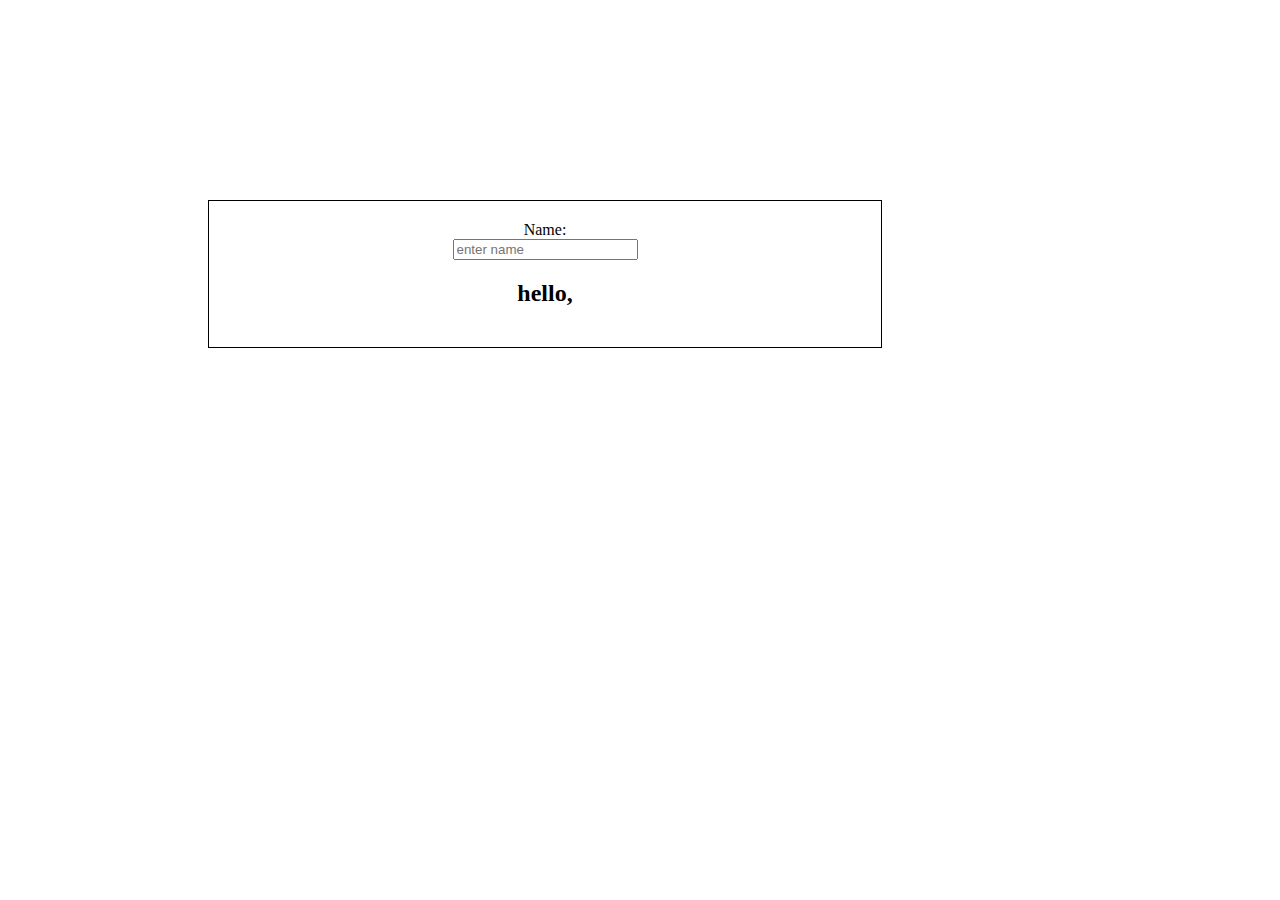
<file: Angular/index.html>
<!DOCTYPE html>
<html lang="en" ng-app>
<head>
    <meta charset="UTF-8">
    <meta name="viewport" content="width=device-width, initial-scale=1.0">
    <title>angular basic program </title>
    <script src="ang.js"></script>

</head>

<body style="text-align: center;">
    <div    style="border:1px solid black;width: 50%;text-align: center;margin: 200px 200px;padding: 20px;transform: center;">

        <label for="">Name:</label><br>
        <input type="text" ng-model="name" placeholder="enter name">
        <br>
        <h2>hello,{{name}}</h2>




    </div>


    
</body>
</html>
</file>
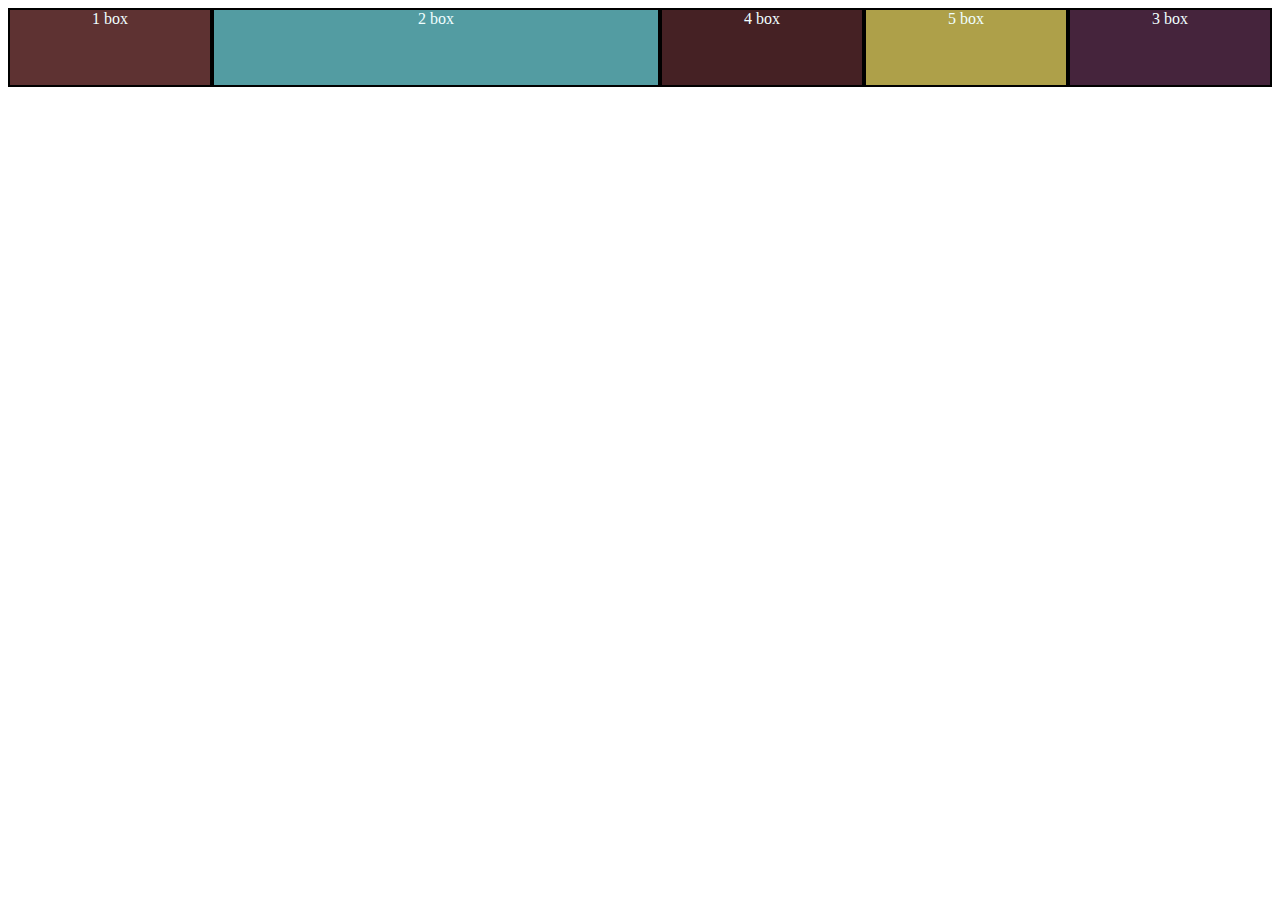
<file: HTML/index.html>
<!DOCTYPE html>
<html lang="en">
<head>
    <meta charset="UTF-8">
    <meta name="viewport" content="width=device-width, initial-scale=1.0">
    <title>flex</title>
    <style>
        .flex-container{
            display:flex;
            flex-wrap:wrap;
            align-content: stretch;

        }
        .flex-item{

    width:200px;
    height:75px;
    background-color: aqua;
    border: 2px solid black;
    text-align: center;
    color:azure;
    
        }
        #flex-item-1{
            background-color: rgb(94, 50, 50);
        }

         #flex-item-2{
            
            flex-grow: 3;
            background-color: rgb(83, 156, 162);
        }
         #flex-item-3{
        flex-shrink: 2;
            background-color: rgb(69, 36, 60);
            order:4;
        }
         #flex-item-4{
            background-color: rgb(69, 33, 36);
           
          
        }
         #flex-item-5{
          
            background-color: rgb(174, 160, 73);
        }
    </style>
</head>
<body>
    
    <div class="flex-container">
        <div class="flex-item" id="flex-item-1">1 box</div>
        <div class="flex-item" id="flex-item-2">2 box</div>
        <div class="flex-item" id="flex-item-3">3 box</div>
        <div class="flex-item" id="flex-item-4">4 box</div>
        <div class="flex-item" id="flex-item-5">5 box</div>
                        

    </div>
</body>
</html>
</file>
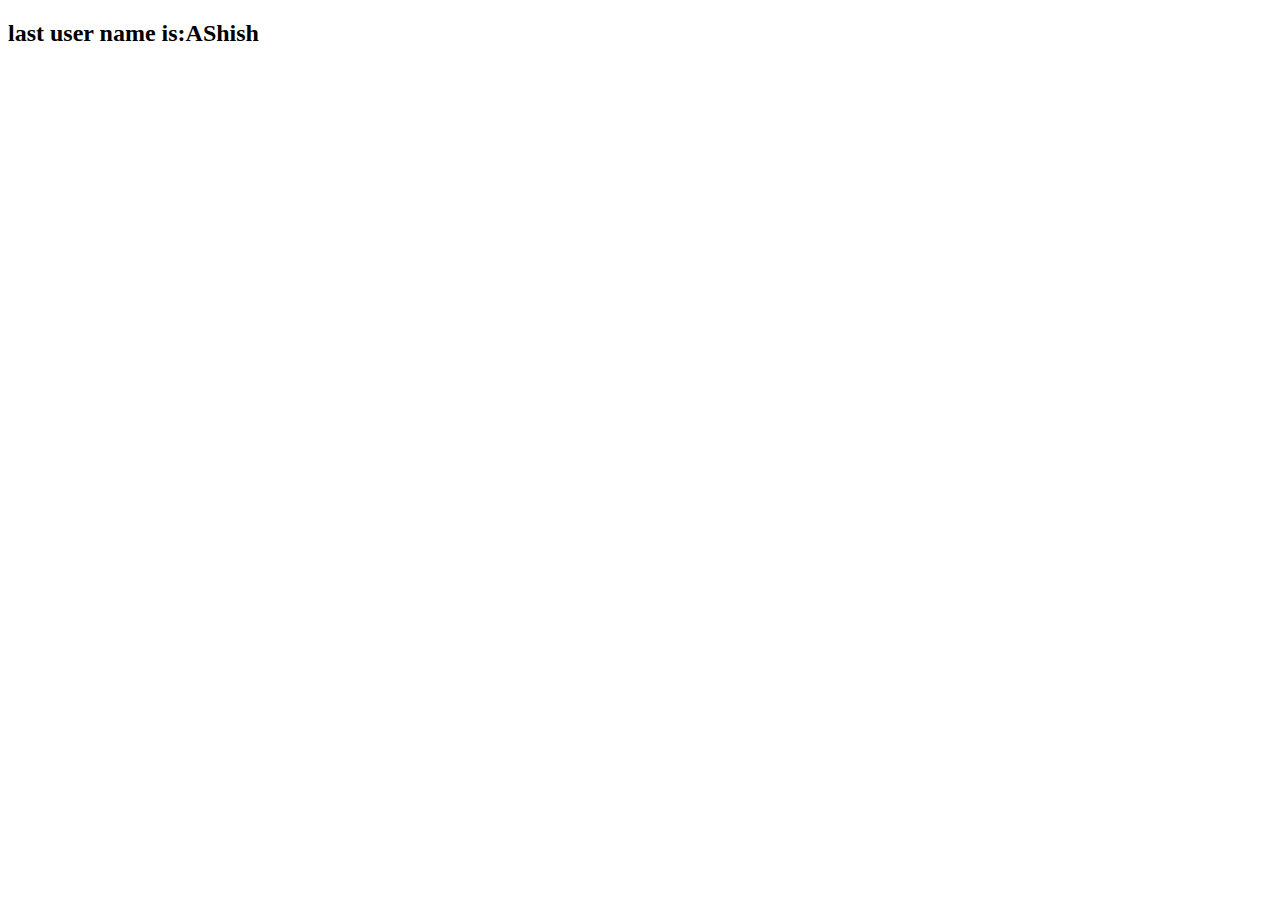
<file: Angular/controller.html>
<!DOCTYPE html>
<html lang="en" ng-app="my">
<head>
    <meta charset="UTF-8">
    <meta name="viewport" content="width=device-width, initial-scale=1.0">
    <title>controller in angularjs</title>
    <script src="ang.js"></script>
</head>
<body ng-controller="mycontroller">

    <div>
        <h2>last user name is:{{lastuser}}</h2>
    </div>

    <script>
var app=angular.module('my',[]);
app.controller('mycontroller' ,function($scope){
    $scope.lastuser="AShish";
})


    </script>


    
</body>
</html>
</file>
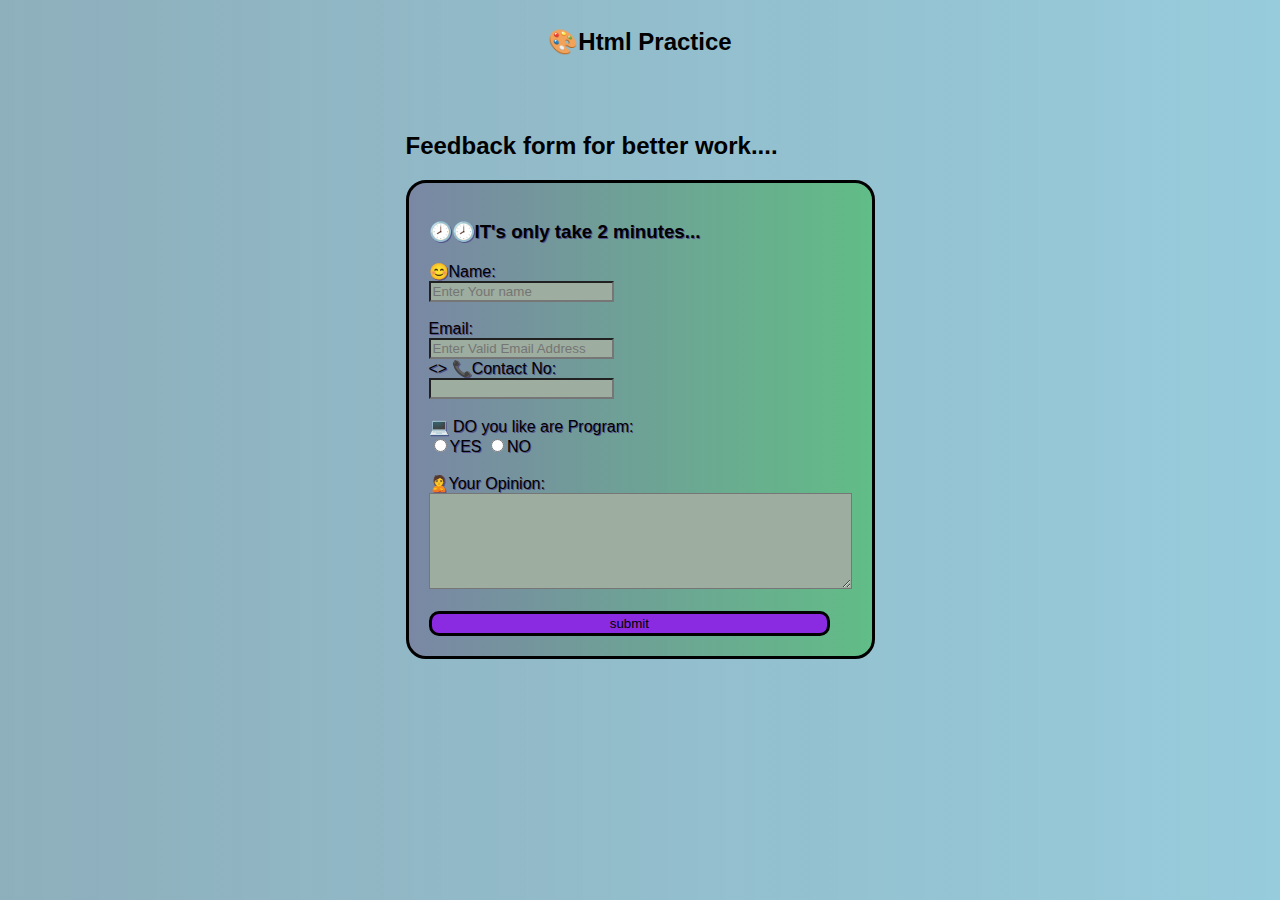
<file: HTML/form.html>
<!DOCTYPE html>
<html lang="en">
<head>
    <meta charset="UTF-8">
    <meta name="viewport" content="width=device-width, initial-scale=1.0">
    <title>feedback form</title>
    <link rel="stylesheet" href="../CSS/form.css">
</head>
<body class="outer">
    <div class="out" >
        <h2 style="text-align: center;">🎨Html Practice</h2>
        <br>
        <br>
        
        <h2>Feedback form for better work....</h2>

        <div class="inner">
            <form action="" method="post">
                <h3>🕗🕗IT's only take 2 minutes...</h3>
                
                <label for="name">😊Name:</label><br>
                <input type="text" name="name" placeholder="Enter Your name" required ><br><br>
                <label for="">Email:</label><br>
                <input type="Email" name="email" placeholder="Enter Valid Email Address" required><br><>
                <label for="nuber">📞Contact No:</label><br>
                <input type="number" name="number" ><br><br>
                <label for="radio">💻 DO you like are Program:</label>
                <br>
                <input type="radio" name="radio" value="yes">YES
                <input type="radio" name="radio"  value="NO">NO<br><br>
            <label for="tx"> 🙎Your Opinion:</label><br>
                <textarea name="tx" id="" rows="6" cols="50" border="4" placeholder="What's in your mind">


                </textarea><br><br>

                <input type="submit" value="submit">


                




            </form>

    

        </div>






    </div>
    
</body>
</html>
</file>
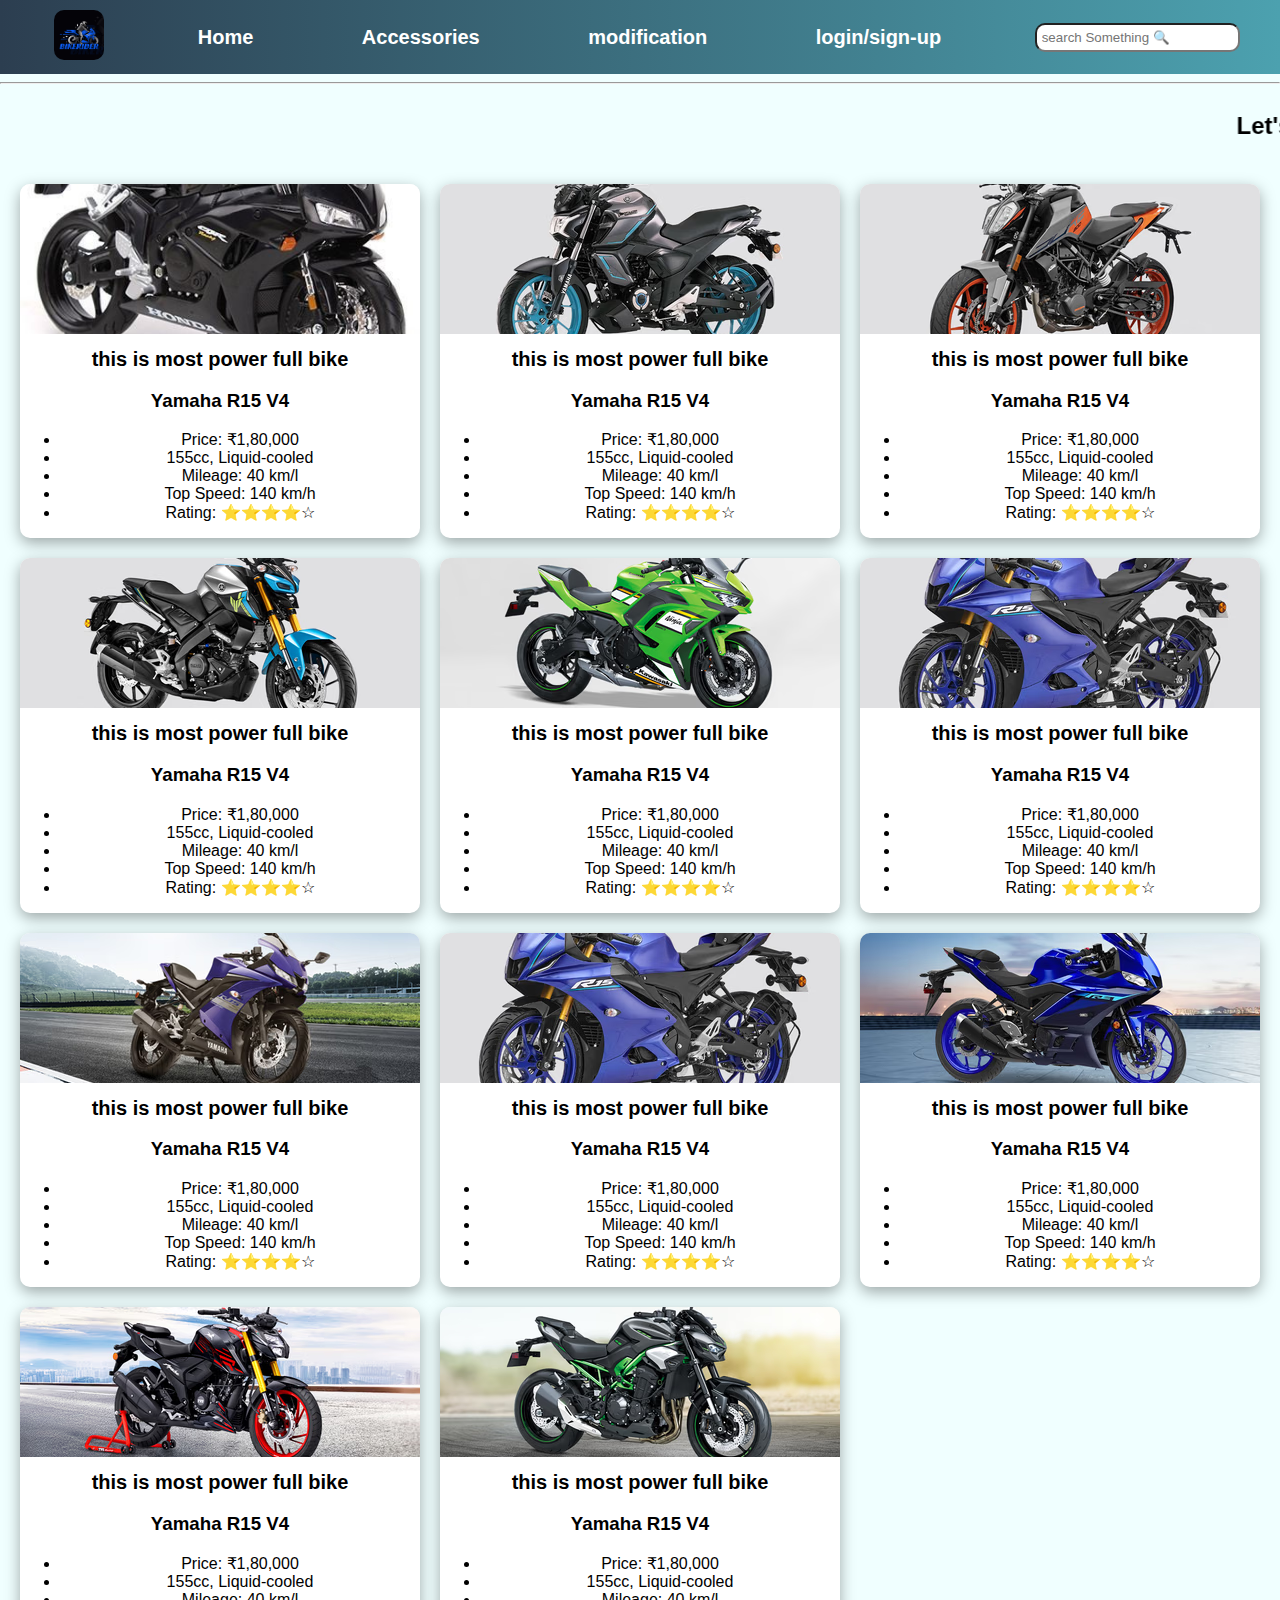
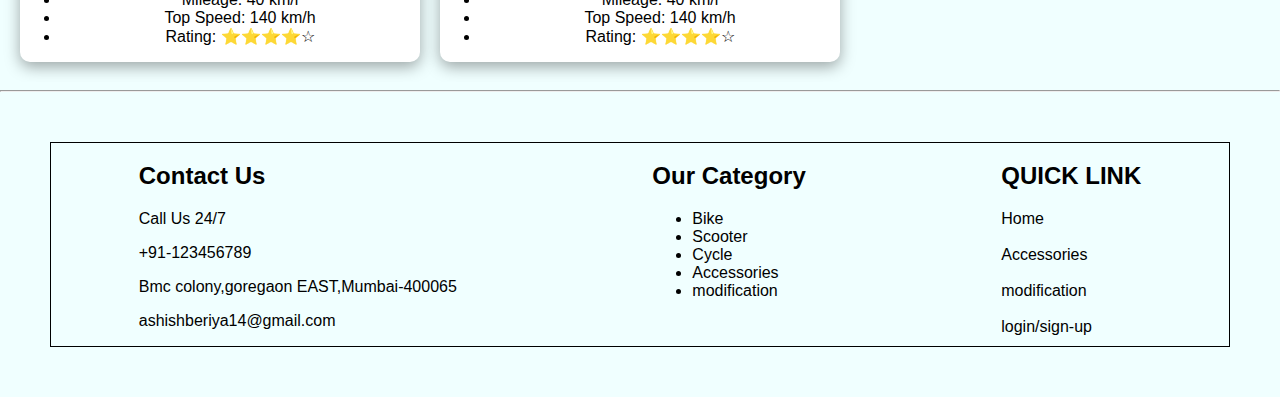
<file: HTML/gallery.html>
<!DOCTYPE html>
<html lang="en">
<head>
    <meta charset="UTF-8">
    <meta name="viewport" content="width=device-width, initial-scale=1.0">
    <title>Bike gallery</title>
    <link rel="stylesheet" href="../CSS/gallery.css">
</head>
<body>
    <nav>
        <div class="logo"><img src="../image/8293461.jpg" alt=""></div>
    <a href="gallery.html">Home</a>
    <a href="acc.html">Accessories</a>
    <a href="mod.html">modification</a>
    <a href="login.html">login/sign-up</a>
    <div class="search">
    <input type="text" placeholder="search Something 🔍" />
    </div></nav>
    <hr>
    <div class="marquee">
        <marquee behavior="scroll" direction="left"><h2>Let's work on our Passion 🏍️🏍️   Let's modify our Bike's⚙️</h2></marquee>
    </div>

    <section>
        <div class="bikes">
           
                <div class="card">
                    <img src="../image/for bike/1.jpg" alt="bike image">
                     <h2>this is most power full bike</h2>
                    <p><h3>Yamaha R15 V4</h3>
                        <ul><li>Price: ₹1,80,000</li>
                        <li>155cc, Liquid-cooled</li>
                        <li>Mileage: 40 km/l</li>
                        <li>Top Speed: 140 km/h</li>
                        <li>Rating: ⭐⭐⭐⭐☆</li></ul>
                    </p>
                   

                </div>
                <div class="card">
                    <img src="../image/for bike/fz-s fi.avif" alt="fz-s bike">
                     <h2>this is most power full bike</h2>
                    <p><h3>Yamaha R15 V4</h3>
                        <ul><li>Price: ₹1,80,000</li>
                        <li>155cc, Liquid-cooled</li>
                        <li>Mileage: 40 km/l</li>
                        <li>Top Speed: 140 km/h</li>
                        <li>Rating: ⭐⭐⭐⭐☆</li></ul>
                    </p>
                </div>
                <div class="card">
                    <img src="../image/for bike/ktm200 duke.avif" alt="KTM">
                     <h2>this is most power full bike</h2>
                    <p><h3>Yamaha R15 V4</h3>
                        <ul><li>Price: ₹1,80,000</li>
                        <li>155cc, Liquid-cooled</li>
                        <li>Mileage: 40 km/l</li>
                        <li>Top Speed: 140 km/h</li>
                        <li>Rating: ⭐⭐⭐⭐☆</li></ul>
                    </p>

                </div>
                <div class="card">
                <img src="../image/for bike/mt15 2.0.avif" alt="YAMAHA">
                 <h2>this is most power full bike</h2>
                    <p><h3>Yamaha R15 V4</h3>
                        <ul><li>Price: ₹1,80,000</li>
                        <li>155cc, Liquid-cooled</li>
                        <li>Mileage: 40 km/l</li>
                        <li>Top Speed: 140 km/h</li>
                        <li>Rating: ⭐⭐⭐⭐☆</li></ul>
                    </p>
                </div>
                <div class="card"><img src="../image/for bike/ninza 650.avif" alt="">
                 <h2>this is most power full bike</h2>
                    <p><h3>Yamaha R15 V4</h3>
                        <ul><li>Price: ₹1,80,000</li>
                        <li>155cc, Liquid-cooled</li>
                        <li>Mileage: 40 km/l</li>
                        <li>Top Speed: 140 km/h</li>
                        <li>Rating: ⭐⭐⭐⭐☆</li></ul>
                    </p></div>
                <div class="card"><img src="../image/for bike/r15 v4.avif" alt="">
                 <h2>this is most power full bike</h2>
                    <p><h3>Yamaha R15 V4</h3>
                        <ul><li>Price: ₹1,80,000</li>
                        <li>155cc, Liquid-cooled</li>
                        <li>Mileage: 40 km/l</li>
                        <li>Top Speed: 140 km/h</li>
                        <li>Rating: ⭐⭐⭐⭐☆</li></ul>
                    </p></div>
                <div class="card"><img src="../image/for bike/r15-s.avif" alt="">
                 <h2>this is most power full bike</h2>
                    <p><h3>Yamaha R15 V4</h3>
                        <ul><li>Price: ₹1,80,000</li>
                        <li>155cc, Liquid-cooled</li>
                        <li>Mileage: 40 km/l</li>
                        <li>Top Speed: 140 km/h</li>
                        <li>Rating: ⭐⭐⭐⭐☆</li></ul>
                    </p></div>
                <div class="card"><img src="../image/for bike/r15 v4.avif" alt="">
                 <h2>this is most power full bike</h2>
                    <p><h3>Yamaha R15 V4</h3>
                        <ul><li>Price: ₹1,80,000</li>
                        <li>155cc, Liquid-cooled</li>
                        <li>Mileage: 40 km/l</li>
                        <li>Top Speed: 140 km/h</li>
                        <li>Rating: ⭐⭐⭐⭐☆</li></ul>
                    </p></div>
                <div class="card"><img src="../image/for bike/r3.avif" alt="">
                 <h2>this is most power full bike</h2>
                    <p><h3>Yamaha R15 V4</h3>
                        <ul><li>Price: ₹1,80,000</li>
                        <li>155cc, Liquid-cooled</li>
                        <li>Mileage: 40 km/l</li>
                        <li>Top Speed: 140 km/h</li>
                        <li>Rating: ⭐⭐⭐⭐☆</li></ul>
                    </p></div>
                <div class="card"><img src="../image/for bike/rtr 200 4v.avif" alt="">
                 <h2>this is most power full bike</h2>
                    <p><h3>Yamaha R15 V4</h3>
                        <ul><li>Price: ₹1,80,000</li>
                        <li>155cc, Liquid-cooled</li>
                        <li>Mileage: 40 km/l</li>
                        <li>Top Speed: 140 km/h</li>
                        <li>Rating: ⭐⭐⭐⭐☆</li></ul>
                    </p></div>
                <div class="card"><img src="../image/for bike/z900.avif" alt="">
                 <h2>this is most power full bike</h2>
                    <p><h3>Yamaha R15 V4</h3>
                        <ul><li>Price: ₹1,80,000</li>
                        <li>155cc, Liquid-cooled</li>
                        <li>Mileage: 40 km/l</li>
                        <li>Top Speed: 140 km/h</li>
                        <li>Rating: ⭐⭐⭐⭐☆</li></ul>
                    </p></div>
        
      

</div>




    </section>
    <hr>
    <footer  class="footer">
       
       

        <div class="add">
    <h2>Contact Us</h2>
      <p>Call Us 24/7</p>
       <p class="phone">+91-123456789</p>
      <p>Bmc colony,goregaon EAST,Mumbai-400065</p>
      <p><a href="mailto:ashishberiya14@gmail.com">ashishberiya14@gmail.com</a></p> 
    </div>

<div class="category">
    <h2>Our Category</h2>
    <ul>
    <li>Bike</li>
    <li>Scooter</li>
    <li>Cycle</li>
    <li>Accessories</li>
    <li>modification</li></ul>
</div>
<div class="link">
    <h2>QUICK LINK</h2>
   <a href="gallery.html">Home</a><br><br>
    <a href="acc.html">Accessories</a><br><br>
    <a href="mod.html">modification</a><br><br>
    <a href="login.html">login/sign-up</a>



</div>
   
    </footer>
    
</body>
</html>
</file>
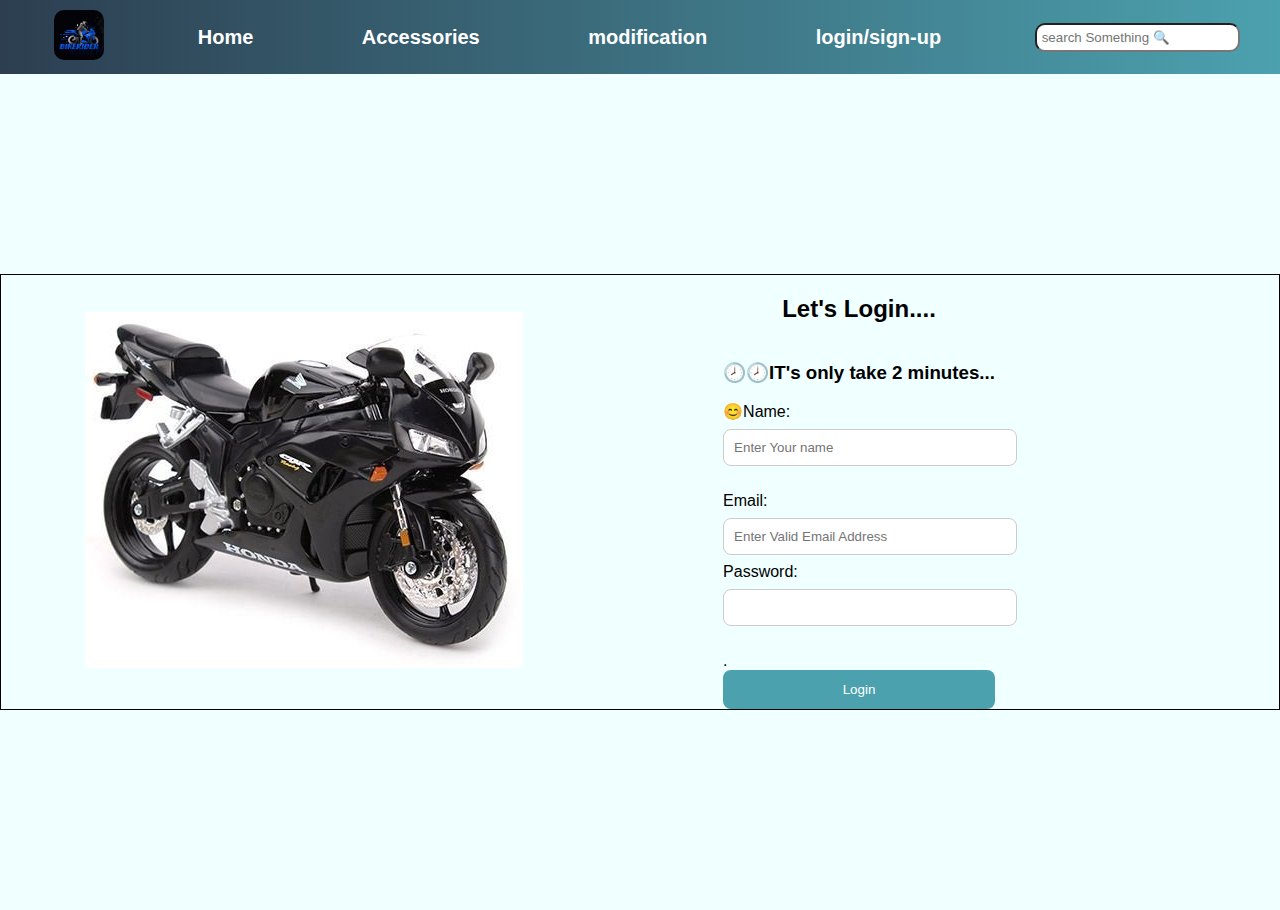
<file: HTML/login.html>
<!DOCTYPE html>
<html lang="en">
<head>
    <meta charset="UTF-8">
    <meta name="viewport" content="width=device-width, initial-scale=1.0">
    <title>Login Page</title>
    <link rel="stylesheet" href="../CSS/gallery.css">
</head>
<body class="outer">
     <nav>
        <div class="logo"><img src="../image/8293461.jpg" alt=""></div>
    <a href="gallery.html">Home</a>
    <a href="acc.html">Accessories</a>
    <a href="mod.html">modification</a>
    <a href="login.html">login/sign-up</a>
    <div class="search">
    <input type="text" placeholder="search Something 🔍" />
    </div></nav>
    <div class="out" >
        <div class="page">
            <img src="../image/for bike/1.jpg" alt="ok">
        </div>
       
        <div class="inner">
        <h2>Let's Login....</h2>

        
            <form action="" method="post">
                <h3>🕗🕗IT's only take 2 minutes...</h3>
                
                <label for="name">😊Name:</label><br>
                <input type="text" name="name" placeholder="Enter Your name" required ><br><br>
                <label for="">Email:</label><br>
                <input type="Email" name="email" placeholder="Enter Valid Email Address" required><br>
                <label for="nuber">Password:</label><br>
                <input type="text" name="text" ><br><BR>
.                
                <input type="submit" value="Login">
            
            </form>
            </div>
        </div>
    </div>
    
    
</body>
</html>
</file>
<file: CSS/form.css>
.outer{

    background:#97ccdc;
    display:flex;
    flex-direction:column;
    align-items: center;
    font-family:'Gill Sans', 'Gill Sans MT', Calibri, 'Trebuchet MS', sans-serif;
    height:auto;
    background-image:linear-gradient(to right,rgba(100, 37, 37, 0.178),rgba(107, 40, 61, 0));
   
    

}
.out{
margin:auto;
padding-bottom: 5px;

}
.inner{
    border:3px solid black;
    padding:20px;
    border-radius: 20px;
    text-shadow: 1px 1px rgb(85, 81, 138);
    height:auto;
    background-image:linear-gradient(to right ,rgba(83, 50, 105, 0.364),rgba(18, 180, 18, 0.392));
    input[type="text"],input[type="number"],input[type="email"]{
        background-color: rgb(157, 173, 159);
    }
    input[type="submit"]{
        width: 95%;
        height:25px;
        border-radius: 10px;
        border:3px solid black;
        background-color: blueviolet;
           transition: background 0.3s ease, transform 0.2s ease;
    }
   
    
    
}
textarea{
     background-color: rgb(157, 173, 159);
}
</file>
<file: CSS/gallery.css>
body{
    margin: 0px;
    padding:0px;
    font-family:'Lucida Sans', 'Lucida Sans Regular', 'Lucida Grande', 'Lucida Sans Unicode', Geneva, Verdana, sans-serif;
    font-style: normal;
    background-color: azure;

}
nav{

    .logo img{
        height:50px;
        width:50px;
        border-radius: 20%;
        
    }
    display:flex;
    justify-content: space-around;
    align-items: center;
      background: linear-gradient(90deg, #2c3e50, #4ca1af);
    padding:10px 15px;
    position: sticky;
    top:0;

    a{
        text-decoration:none;
        color:white;
        font-size:20px;
        font-weight: bold;
        padding:10px 15px;
        transition: color 0.3s ease;
    }
nav a:hover{
    color:rgb(136, 110, 110);
    
}
    input[type="text"]{
        border-radius:10px;
        padding:5px;
        width:100%;
        position:sticky;


    }
    

}

.bikes{
    display:grid;
    grid-template-columns:repeat(auto-fit,minmax(300px,1fr));
    padding:20px;
    gap: 20px;
    overflow: hidden;
  
    .card{
        box-shadow: rgba(0, 0, 0, 0.35) 0px 5px 15px;
        border-radius:10px;
        text-align: center;
        background-color: white;
        img{
            width:100%;
            border-radius:10px 10px 0px 0px ;
            height:150px;
            object-fit: cover;
        }
        h2{
            margin:10px 0px;
            font-size:20px;
        }
        p{
            margin:10px 0px;
            font-size:15px;
            color: gray;
        }
        button{
            margin-bottom:10px ;
            padding:10px 20px;
            border:none;
            background-color: rgb(136, 110, 110);
            color:white;
            border-radius:5px;
            cursor:pointer;

        }
    }
    .card:hover{
transform: scale(1.05);
transition: transform 0.3s ease;

    }
}




.footer{
    display:flex;
justify-content: space-around; 
   border:1px solid black;
   align-items: flex-start;
   gap:20px;
   margin:50px;

   a{
    text-emphasis-color: black;
    text-decoration:none;
    color:black;
    transition:color 0.3s;
    margin: 5px 0;

   }
   a:hover{
    color:#ffd700;
   }
}

.out{
    display:flex;
   justify-content: center;
    align-items: center;
    border:1px solid black;
    margin:200px 0;
}

.inner{
    display:flex;
    flex-direction: column;
    align-items: center;
padding:0 200px;
    width:300px center;

}

.inner input[type="text"],
.inner input[type="email"],
.inner input[type="password"] {
  width: 100%;
  padding: 10px;
  margin: 8px 0;
  border: 1px solid #ccc;
  border-radius: 8px;
}

.inner input[type="submit"] {
  width: 100%;
  padding: 12px;
  background: #4ca1af;
  color: white;
  border: none;
  border-radius: 8px;
  cursor: pointer;
  transition: background 0.3s;
}
.inner input[type="submit"]:hover {
  background: #2c3e50;
}
</file>
